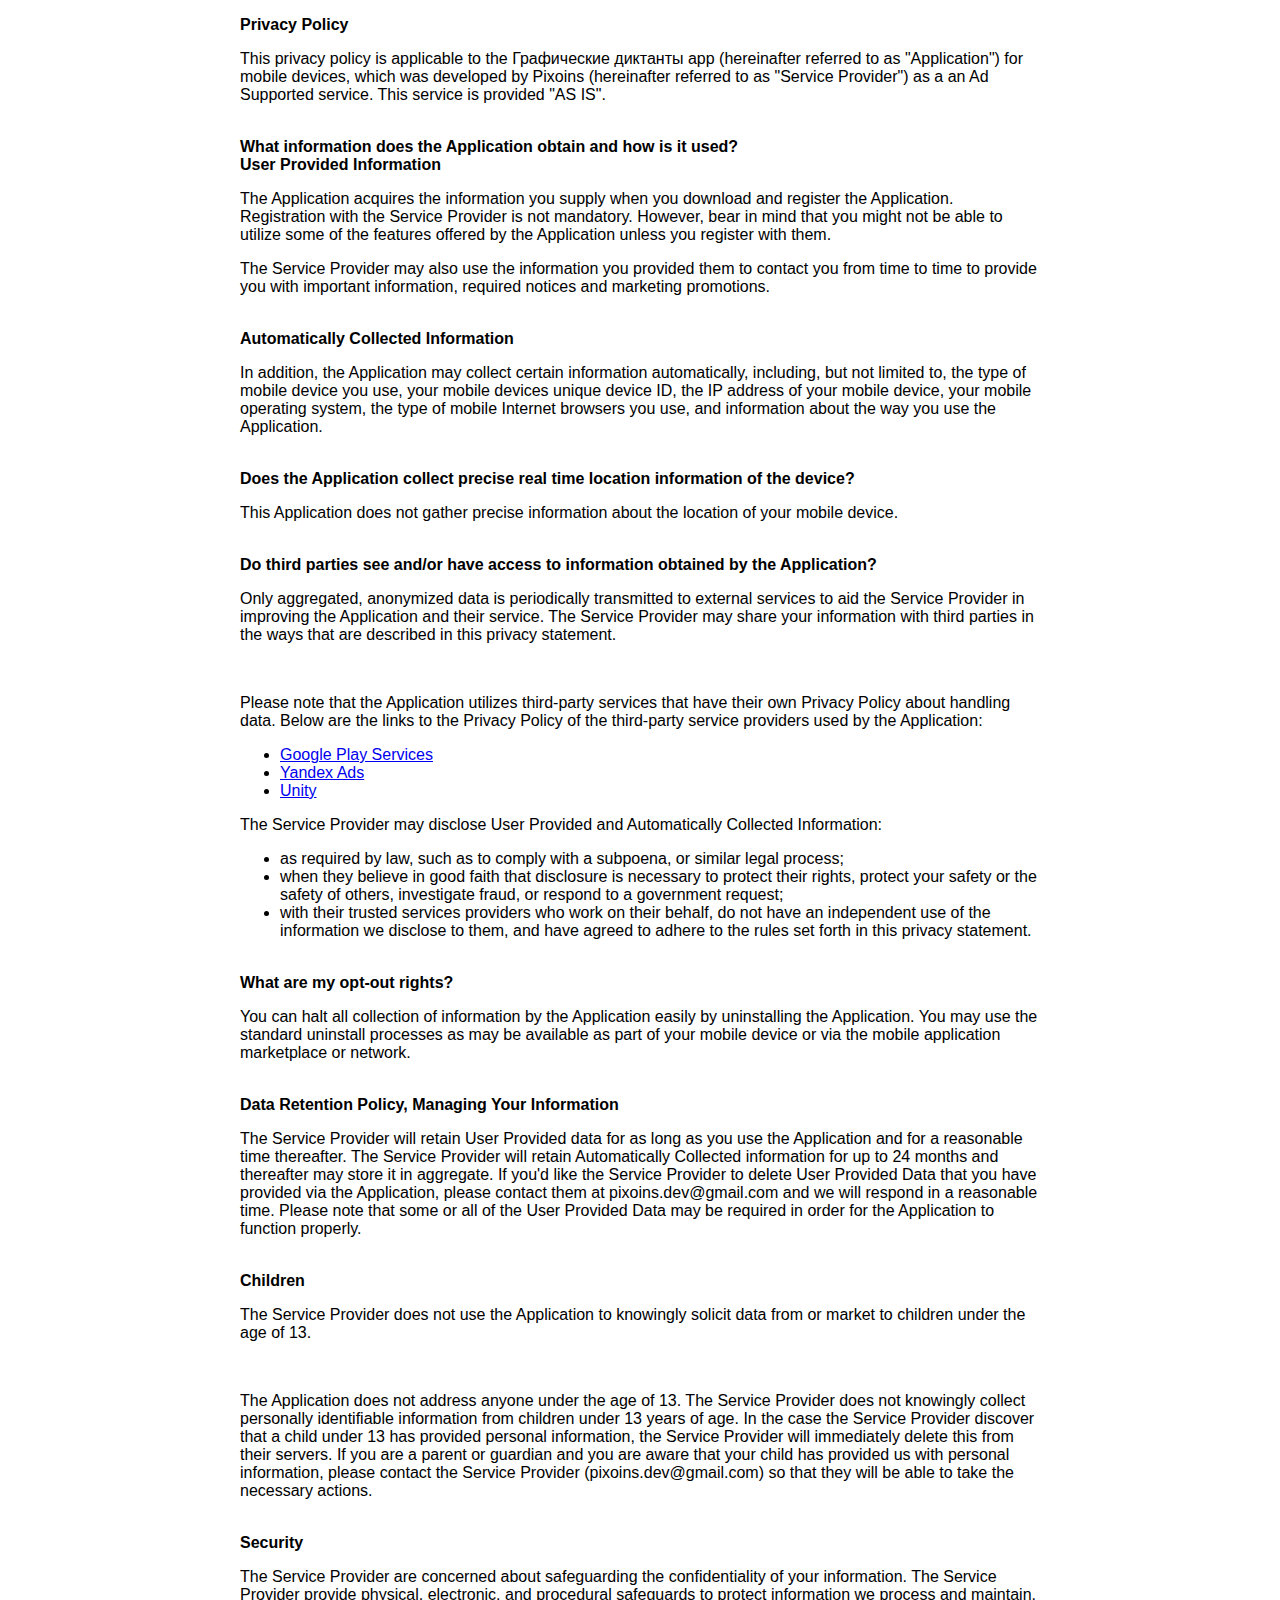
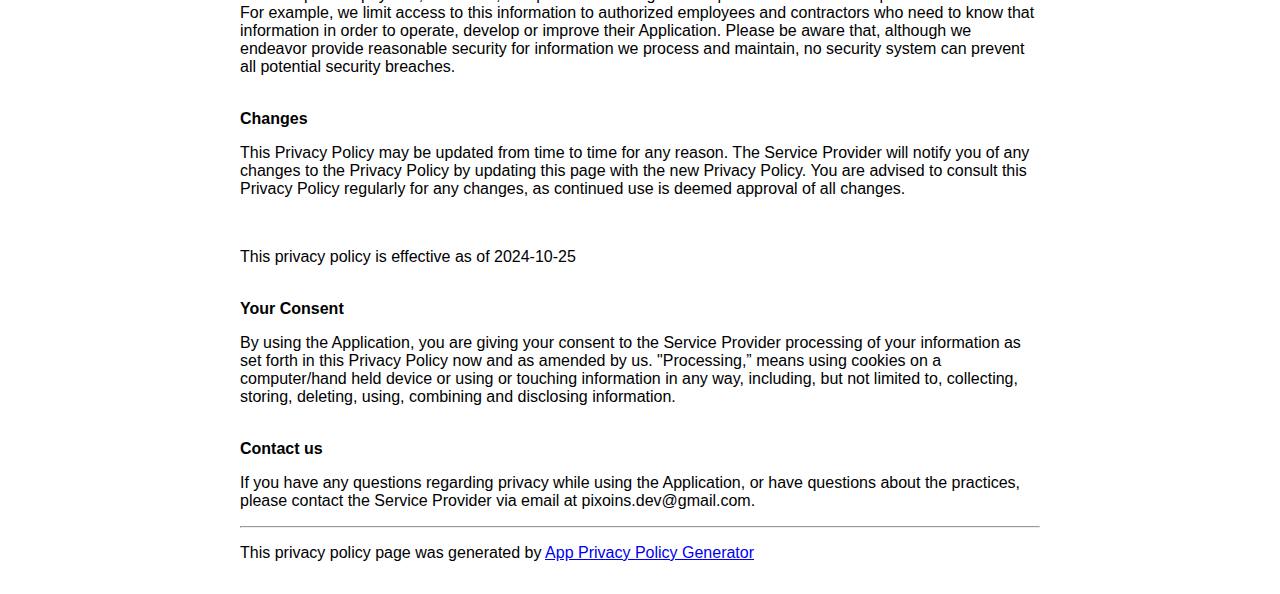
<file: index.html>
<!DOCTYPE html>
<html>
<head>
    <meta charset='utf-8'>
    <meta name='viewport' content='width=device-width'>
    <title>Privacy Policy</title>
    <style>
        body {
            font-family: 'Helvetica Neue', Helvetica, Arial, sans-serif;
            padding: 1em;
            width: 800px;
            margin: 0 auto;
            text-align: left;
        }
    </style>
</head>
<body>
<strong>Privacy Policy</strong>
<p>This privacy policy is applicable to the Графические диктанты app (hereinafter referred to as "Application") for
    mobile devices, which was developed by Pixoins (hereinafter referred to as "Service Provider") as a an Ad Supported
    service. This service is provided "AS IS".</p><br><strong>What information does the Application obtain and how is it
    used?</strong><br><strong>User Provided Information</strong>
<p>The Application acquires the information you supply when you download and register the Application. Registration with
    the Service Provider is not mandatory. However, bear in mind that you might not be able to utilize some of the
    features offered by the Application unless you register with them.</p>
<p>The Service Provider may also use the information you provided them to contact you from time to time to provide you
    with important information, required notices and marketing promotions.</p><br><strong>Automatically Collected
    Information </strong>
<p>In addition, the Application may collect certain information automatically, including, but not limited to, the type
    of mobile device you use, your mobile devices unique device ID, the IP address of your mobile device, your mobile
    operating system, the type of mobile Internet browsers you use, and information about the way you use the
    Application.</p><br><strong>Does the Application collect precise real time location information of the
    device?</strong>
<p>This Application does not gather precise information about the location of your mobile device.</p>
<div style="display: none;"><p>This Application collects your device's location, which helps the Service Provider
    determine your approximate geographical location and make use of in below ways:</p>
    <ul>
        <li>Geolocation Services: The Service Provider utilizes location data to provide features such as personalized
            content, relevant recommendations, and location-based services.
        </li>
        <li>Analytics and Improvements: Aggregated and anonymized location data helps the Service Provider to analyze
            user behavior, identify trends, and improve the overall performance and functionality of the Application.
        </li>
        <li>Third-Party Services: Periodically, the Service Provider may transmit anonymized location data to external
            services. These services assist them in enhancing the Application and optimizing their offerings.
        </li>
    </ul>
</div>
<br><strong>Do third parties see and/or have access to information obtained by the Application?</strong>
<p>Only aggregated, anonymized data is periodically transmitted to external services to aid the Service Provider in
    improving the Application and their service. The Service Provider may share your information with third parties in
    the ways that are described in this privacy statement.</p>
<div><br>
    <p>Please note that the Application utilizes third-party services that have their own Privacy Policy about handling
        data. Below are the links to the Privacy Policy of the third-party service providers used by the
        Application:</p>
    <ul>
        <li><a href="https://www.google.com/policies/privacy/" target="_blank" rel="noopener noreferrer">Google Play
            Services</a></li><!----><!----><!----><!----><!----><!----><!----><!----><!----><!---->
        <li><a href="https://yandex.com/legal/international_ads_privacy_policy/" target="_blank"
               rel="noopener noreferrer">Yandex Ads</a></li><!----><!----><!----><!----><!----><!----><!----><!---->
        <!----><!---->
        <li><a href="https://unity3d.com/legal/privacy-policy" target="_blank" rel="noopener noreferrer">Unity</a></li>
        <!----><!----><!----><!----><!----><!----><!----><!----><!----><!----><!----><!----><!----><!----><!----><!---->
        <!----><!----><!----><!----></ul>
</div>
<p>The Service Provider may disclose User Provided and Automatically Collected Information:</p>
<ul>
    <li>as required by law, such as to comply with a subpoena, or similar legal process;</li>
    <li>when they believe in good faith that disclosure is necessary to protect their rights, protect your safety or the
        safety of others, investigate fraud, or respond to a government request;
    </li>
    <li>with their trusted services providers who work on their behalf, do not have an independent use of the
        information we disclose to them, and have agreed to adhere to the rules set forth in this privacy statement.
    </li>
</ul>
<p></p><br><strong>What are my opt-out rights?</strong>
<p>You can halt all collection of information by the Application easily by uninstalling the Application. You may use the
    standard uninstall processes as may be available as part of your mobile device or via the mobile application
    marketplace or network.</p><br><strong>Data Retention Policy, Managing Your Information</strong>
<p>The Service Provider will retain User Provided data for as long as you use the Application and for a reasonable time
    thereafter. The Service Provider will retain Automatically Collected information for up to 24 months and thereafter
    may store it in aggregate. If you'd like the Service Provider to delete User Provided Data that you have provided
    via the Application, please contact them at pixoins.dev@gmail.com and we will respond in a reasonable time. Please
    note that some or all of the User Provided Data may be required in order for the Application to function
    properly.</p><br><strong>Children</strong>
<p>The Service Provider does not use the Application to knowingly solicit data from or market to children under the age
    of 13.</p>
<div><br>
    <p>The Application does not address anyone under the age of 13.
        The Service Provider does not knowingly collect personally
        identifiable information from children under 13 years of age. In the case
        the Service Provider discover that a child under 13 has provided
        personal information, the Service Provider will immediately
        delete this from their servers. If you are a parent or guardian
        and you are aware that your child has provided us with
        personal information, please contact the Service Provider (pixoins.dev@gmail.com) so that
        they will be able to take the necessary actions.</p></div><!----><br><strong>Security</strong>
<p>The Service Provider are concerned about safeguarding the confidentiality of your information. The Service Provider
    provide physical, electronic, and procedural safeguards to protect information we process and maintain. For example,
    we limit access to this information to authorized employees and contractors who need to know that information in
    order to operate, develop or improve their Application. Please be aware that, although we endeavor provide
    reasonable security for information we process and maintain, no security system can prevent all potential security
    breaches.</p><br><strong>Changes</strong>
<p>This Privacy Policy may be updated from time to time for any reason. The Service Provider will notify you of any
    changes to the Privacy Policy by updating this page with the new Privacy Policy. You are advised to consult this
    Privacy Policy regularly for any changes, as continued use is deemed approval of all changes.</p><br>
<p>This privacy policy is effective as of 2024-10-25</p><br><strong>Your Consent</strong>
<p>By using the Application, you are giving your consent to the Service Provider processing of your information as set
    forth in this Privacy Policy now and as amended by us. "Processing,” means using cookies on a computer/hand held
    device or using or touching information in any way, including, but not limited to, collecting, storing, deleting,
    using, combining and disclosing information.</p><br><strong>Contact us</strong>
<p>If you have any questions regarding privacy while using the Application, or have questions about the practices,
    please contact the Service Provider via email at pixoins.dev@gmail.com.</p>
<hr>
<p>This privacy policy page was generated by <a href="https://app-privacy-policy-generator.nisrulz.com/" target="_blank"
                                                rel="noopener noreferrer">App Privacy Policy Generator</a></p>
</body>
</html>
</file>
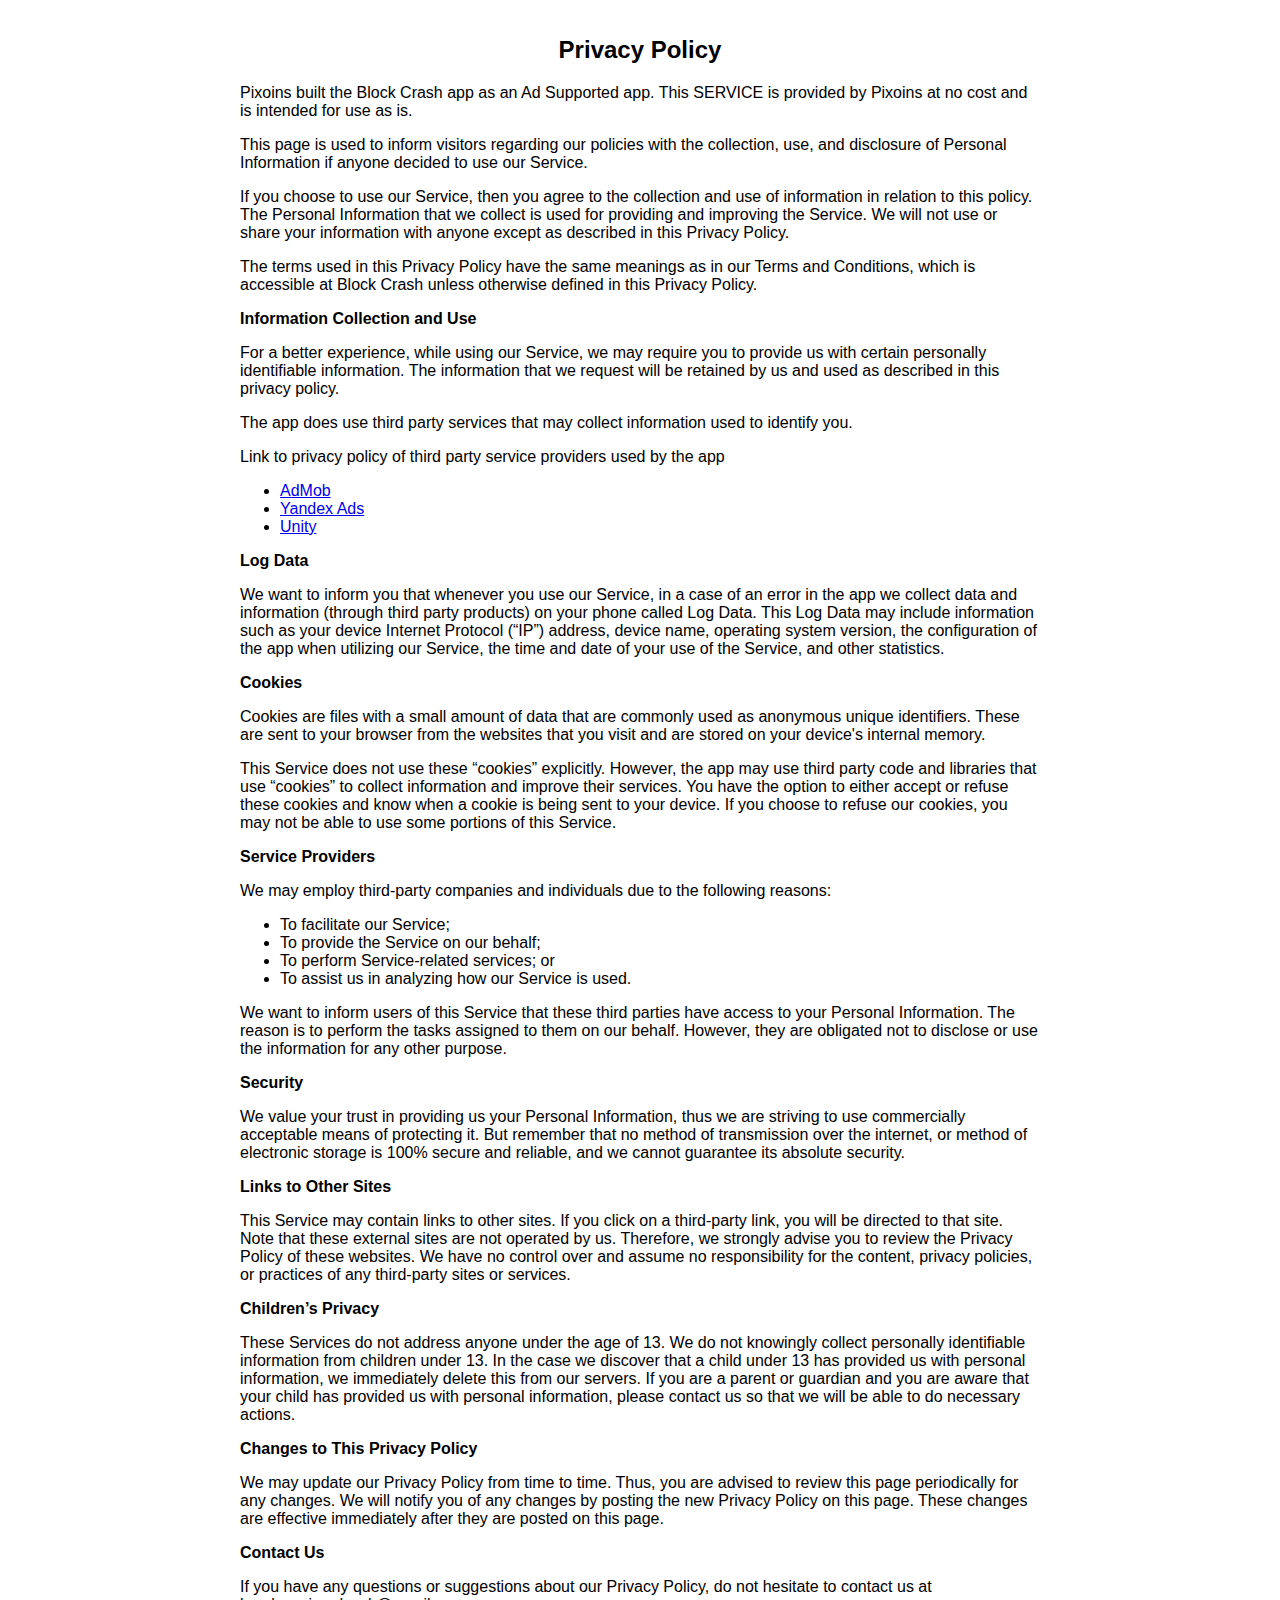
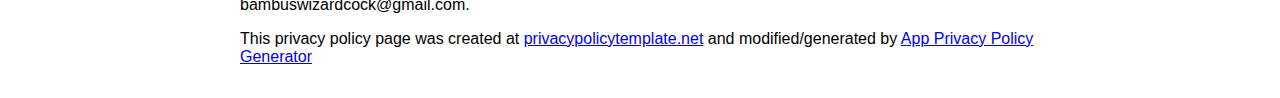
<file: BlockCrash.html>
<!DOCTYPE html>
<html>

<head>
    <meta charset='utf-8'>
    <meta name='viewport' content='width=device-width'>
    <title>Privacy Policy</title>
    <style>
        body {
            font-family: 'open sans', sans-serif;
            padding: 1em;
            width: 800px;
            margin: 0 auto;
        }
        
        h2 {
            text-align: center;
        }
    </style>
</head>

<body>
    <h2>Privacy Policy</h2>
    <p>
        Pixoins built the Block Crash app as an Ad Supported app. This SERVICE is provided by Pixoins at no cost and is intended for use as is.
    </p>
    <p>
        This page is used to inform visitors regarding our policies with the collection, use, and disclosure of Personal Information if anyone decided to use our Service.
    </p>
    <p>
        If you choose to use our Service, then you agree to the collection and use of information in relation to this policy. The Personal Information that we collect is used for providing and improving the Service. We will not use or share your information with
        anyone except as described in this Privacy Policy.
    </p>
    <p>
        The terms used in this Privacy Policy have the same meanings as in our Terms and Conditions, which is accessible at Block Crash unless otherwise defined in this Privacy Policy.
    </p>
    <p><strong>Information Collection and Use</strong></p>
    <p>
        For a better experience, while using our Service, we may require you to provide us with certain personally identifiable information. The information that we request will be retained by us and used as described in this privacy policy.
    </p>
    <p>
        The app does use third party services that may collect information used to identify you.
    </p>
    <div>
        <p>
            Link to privacy policy of third party service providers used by the app
        </p>
        <ul>
            <li><a href="https://support.google.com/admob/answer/6128543?hl=en" target="_blank">AdMob</a></li>
            <li><a href="https://yandex.com/legal/international_ads_privacy_policy/" target="_blank">Yandex Ads</a></li>
            <li><a href="https://unity3d.com/ru/legal/privacy-policy" target="_blank">Unity</a></li>
        </ul>
    </div>
    <p><strong>Log Data</strong></p>
    <p>
        We want to inform you that whenever you use our Service, in a case of an error in the app we collect data and information (through third party products) on your phone called Log Data. This Log Data may include information such as your device Internet
        Protocol (“IP”) address, device name, operating system version, the configuration of the app when utilizing our Service, the time and date of your use of the Service, and other statistics.
    </p>
    <p><strong>Cookies</strong></p>
    <p>
        Cookies are files with a small amount of data that are commonly used as anonymous unique identifiers. These are sent to your browser from the websites that you visit and are stored on your device's internal memory.
    </p>
    <p>
        This Service does not use these “cookies” explicitly. However, the app may use third party code and libraries that use “cookies” to collect information and improve their services. You have the option to either accept or refuse these cookies and know when
        a cookie is being sent to your device. If you choose to refuse our cookies, you may not be able to use some portions of this Service.
    </p>
    <p><strong>Service Providers</strong></p>
    <p>
        We may employ third-party companies and individuals due to the following reasons:
    </p>
    <ul>
        <li>To facilitate our Service;</li>
        <li>To provide the Service on our behalf;</li>
        <li>To perform Service-related services; or</li>
        <li>To assist us in analyzing how our Service is used.</li>
    </ul>
    <p>
        We want to inform users of this Service that these third parties have access to your Personal Information. The reason is to perform the tasks assigned to them on our behalf. However, they are obligated not to disclose or use the information for any other
        purpose.
    </p>
    <p><strong>Security</strong></p>
    <p>
        We value your trust in providing us your Personal Information, thus we are striving to use commercially acceptable means of protecting it. But remember that no method of transmission over the internet, or method of electronic storage is 100% secure and
        reliable, and we cannot guarantee its absolute security.
    </p>
    <p><strong>Links to Other Sites</strong></p>
    <p>
        This Service may contain links to other sites. If you click on a third-party link, you will be directed to that site. Note that these external sites are not operated by us. Therefore, we strongly advise you to review the Privacy Policy of these websites.
        We have no control over and assume no responsibility for the content, privacy policies, or practices of any third-party sites or services.
    </p>
    <p><strong>Children’s Privacy</strong></p>
    <p>
        These Services do not address anyone under the age of 13. We do not knowingly collect personally identifiable information from children under 13. In the case we discover that a child under 13 has provided us with personal information, we immediately delete
        this from our servers. If you are a parent or guardian and you are aware that your child has provided us with personal information, please contact us so that we will be able to do necessary actions.
    </p>
    <p><strong>Changes to This Privacy Policy</strong></p>
    <p>
        We may update our Privacy Policy from time to time. Thus, you are advised to review this page periodically for any changes. We will notify you of any changes by posting the new Privacy Policy on this page. These changes are effective immediately after
        they are posted on this page.
    </p>
    <p><strong>Contact Us</strong></p>
    <p>
        If you have any questions or suggestions about our Privacy Policy, do not hesitate to contact us at bambuswizardcock@gmail.com.
    </p>
    <p>
        This privacy policy page was created at
        <a href="https://privacypolicytemplate.net" target="_blank">privacypolicytemplate.net</a> and modified/generated by
        <a href="https://app-privacy-policy-generator.firebaseapp.com/" target="_blank">App Privacy Policy Generator</a></p>
</body>

</html>
</file>
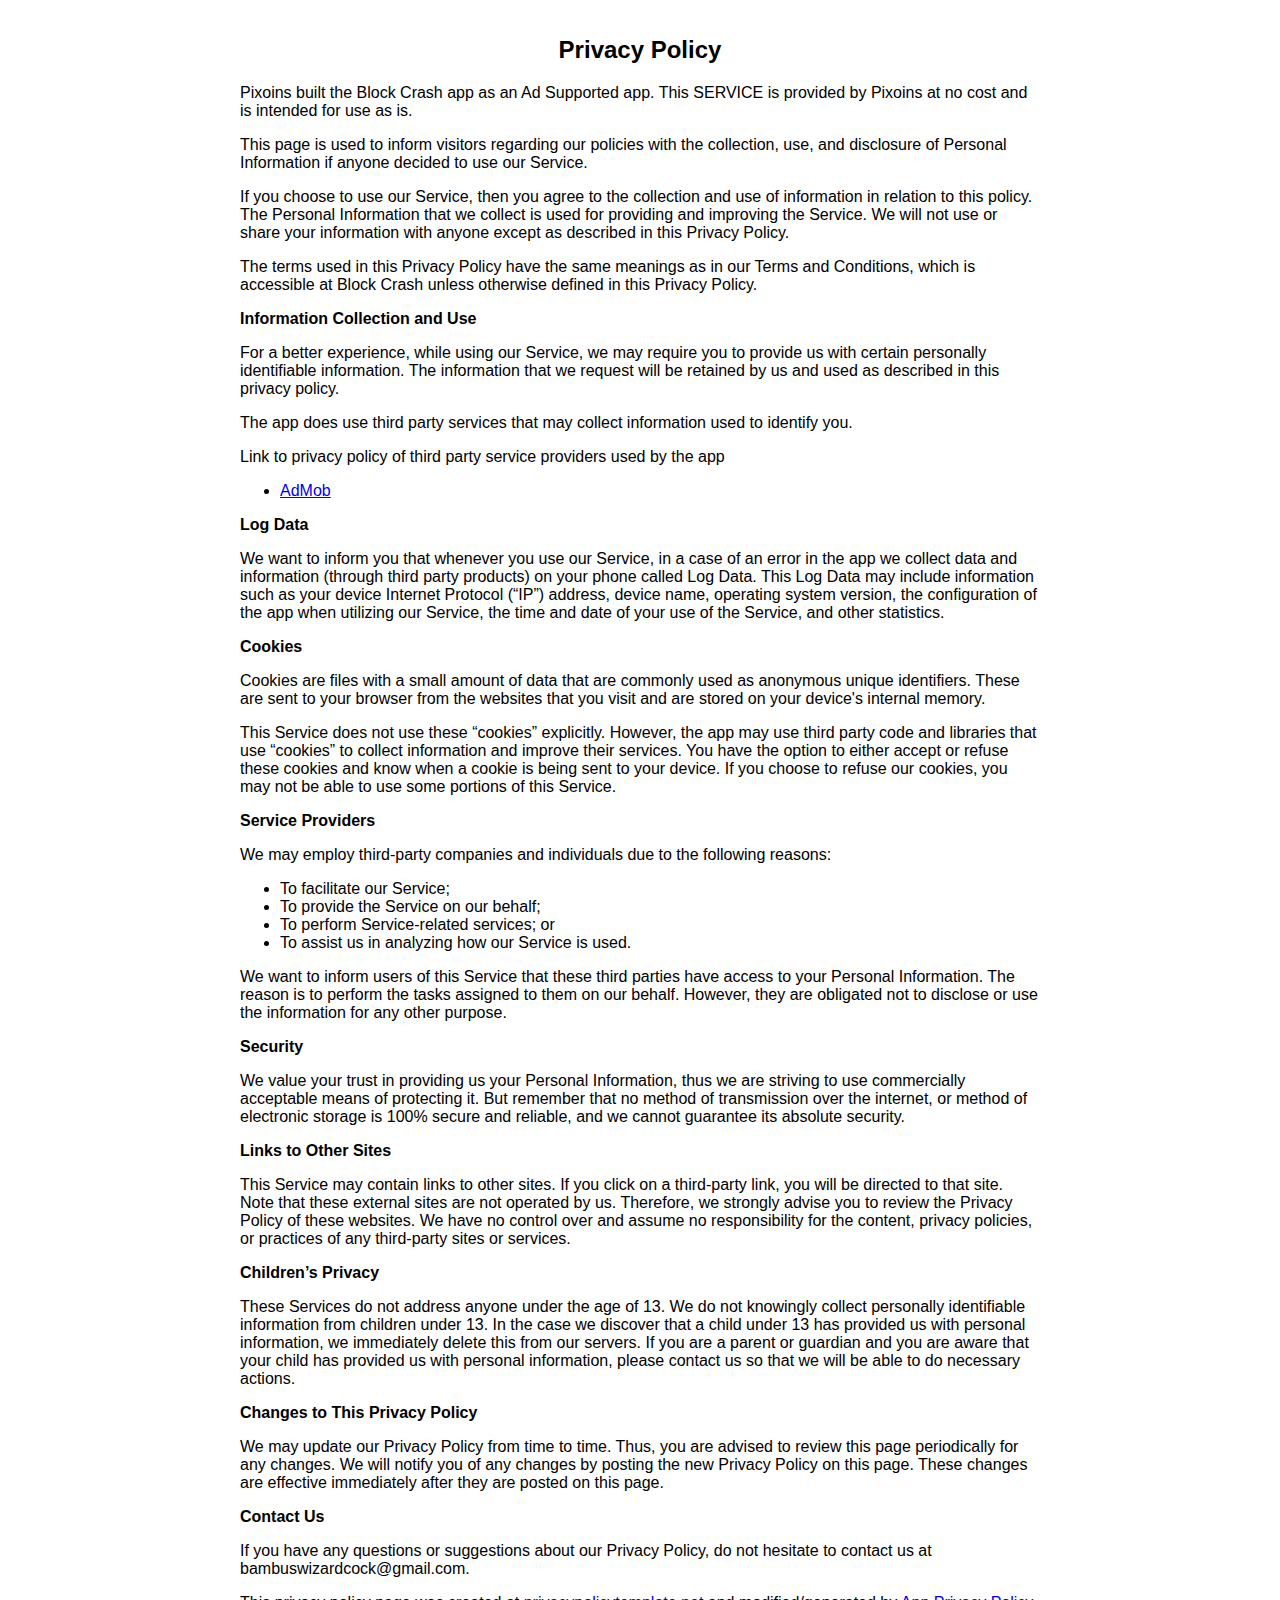
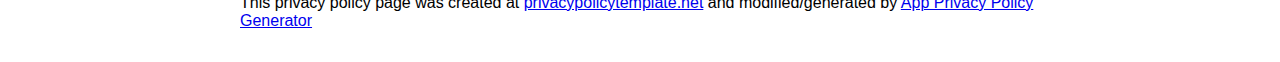
<file: BlockCrash/Block Crash.html>
<!DOCTYPE html>
<html>

<head>
    <meta charset='utf-8'>
    <meta name='viewport' content='width=device-width'>
    <title>Privacy Policy</title>
    <style>
        body {
            font-family: 'open sans', sans-serif;
            padding: 1em;
            width: 800px;
            margin: 0 auto;
        }
        
        h2 {
            text-align: center;
        }
    </style>
</head>

<body>
    <h2>Privacy Policy</h2>
    <p>
        Pixoins built the Block Crash app as an Ad Supported app. This SERVICE is provided by Pixoins at no cost and is intended for use as is.
    </p>
    <p>
        This page is used to inform visitors regarding our policies with the collection, use, and disclosure of Personal Information if anyone decided to use our Service.
    </p>
    <p>
        If you choose to use our Service, then you agree to the collection and use of information in relation to this policy. The Personal Information that we collect is used for providing and improving the Service. We will not use or share your information with
        anyone except as described in this Privacy Policy.
    </p>
    <p>
        The terms used in this Privacy Policy have the same meanings as in our Terms and Conditions, which is accessible at Block Crash unless otherwise defined in this Privacy Policy.
    </p>
    <p><strong>Information Collection and Use</strong></p>
    <p>
        For a better experience, while using our Service, we may require you to provide us with certain personally identifiable information. The information that we request will be retained by us and used as described in this privacy policy.
    </p>
    <p>
        The app does use third party services that may collect information used to identify you.
    </p>
    <div>
        <p>
            Link to privacy policy of third party service providers used by the app
        </p>
        <ul>
            <!---->
            <li><a href="https://support.google.com/admob/answer/6128543?hl=en" target="_blank">AdMob</a></li>
            <!---->
            <!---->
            <!---->
            <!---->
            <!---->
            <!---->
            <!---->
            <!---->
            <!---->
        </ul>
    </div>
    <p><strong>Log Data</strong></p>
    <p>
        We want to inform you that whenever you use our Service, in a case of an error in the app we collect data and information (through third party products) on your phone called Log Data. This Log Data may include information such as your device Internet
        Protocol (“IP”) address, device name, operating system version, the configuration of the app when utilizing our Service, the time and date of your use of the Service, and other statistics.
    </p>
    <p><strong>Cookies</strong></p>
    <p>
        Cookies are files with a small amount of data that are commonly used as anonymous unique identifiers. These are sent to your browser from the websites that you visit and are stored on your device's internal memory.
    </p>
    <p>
        This Service does not use these “cookies” explicitly. However, the app may use third party code and libraries that use “cookies” to collect information and improve their services. You have the option to either accept or refuse these cookies and know when
        a cookie is being sent to your device. If you choose to refuse our cookies, you may not be able to use some portions of this Service.
    </p>
    <p><strong>Service Providers</strong></p>
    <p>
        We may employ third-party companies and individuals due to the following reasons:
    </p>
    <ul>
        <li>To facilitate our Service;</li>
        <li>To provide the Service on our behalf;</li>
        <li>To perform Service-related services; or</li>
        <li>To assist us in analyzing how our Service is used.</li>
    </ul>
    <p>
        We want to inform users of this Service that these third parties have access to your Personal Information. The reason is to perform the tasks assigned to them on our behalf. However, they are obligated not to disclose or use the information for any other
        purpose.
    </p>
    <p><strong>Security</strong></p>
    <p>
        We value your trust in providing us your Personal Information, thus we are striving to use commercially acceptable means of protecting it. But remember that no method of transmission over the internet, or method of electronic storage is 100% secure and
        reliable, and we cannot guarantee its absolute security.
    </p>
    <p><strong>Links to Other Sites</strong></p>
    <p>
        This Service may contain links to other sites. If you click on a third-party link, you will be directed to that site. Note that these external sites are not operated by us. Therefore, we strongly advise you to review the Privacy Policy of these websites.
        We have no control over and assume no responsibility for the content, privacy policies, or practices of any third-party sites or services.
    </p>
    <p><strong>Children’s Privacy</strong></p>
    <p>
        These Services do not address anyone under the age of 13. We do not knowingly collect personally identifiable information from children under 13. In the case we discover that a child under 13 has provided us with personal information, we immediately delete
        this from our servers. If you are a parent or guardian and you are aware that your child has provided us with personal information, please contact us so that we will be able to do necessary actions.
    </p>
    <p><strong>Changes to This Privacy Policy</strong></p>
    <p>
        We may update our Privacy Policy from time to time. Thus, you are advised to review this page periodically for any changes. We will notify you of any changes by posting the new Privacy Policy on this page. These changes are effective immediately after
        they are posted on this page.
    </p>
    <p><strong>Contact Us</strong></p>
    <p>
        If you have any questions or suggestions about our Privacy Policy, do not hesitate to contact us at bambuswizardcock@gmail.com.
    </p>
    <p>
        This privacy policy page was created at
        <a href="https://privacypolicytemplate.net" target="_blank">privacypolicytemplate.net</a> and modified/generated by
        <a href="https://app-privacy-policy-generator.firebaseapp.com/" target="_blank">App Privacy Policy Generator</a></p>
</body>

</html>
</file>
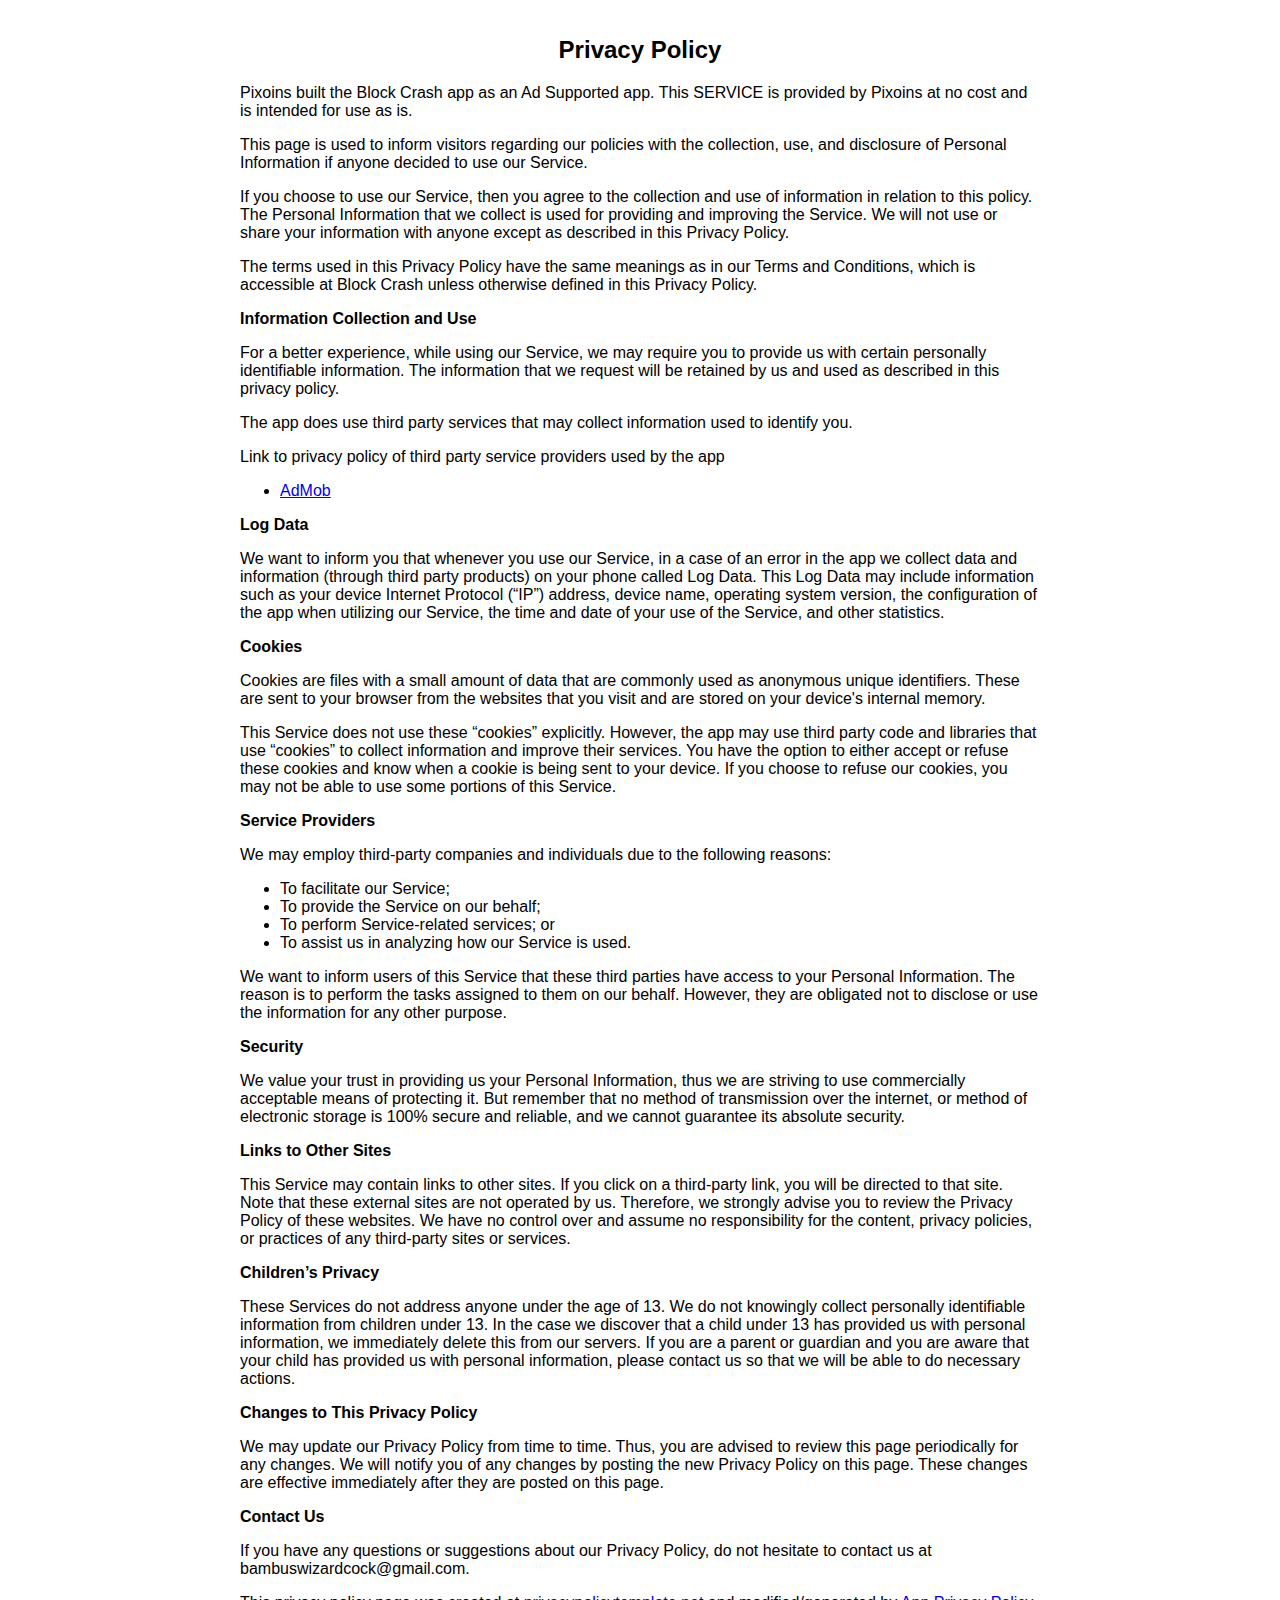
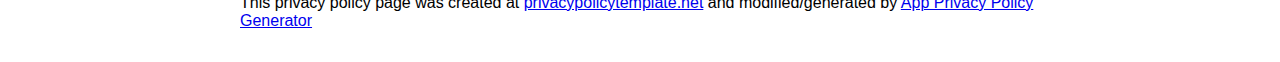
<file: BlockCrash/BlockCrash.html>
<!DOCTYPE html>
<html>

<head>
    <meta charset='utf-8'>
    <meta name='viewport' content='width=device-width'>
    <title>Privacy Policy</title>
    <style>
        body {
            font-family: 'open sans', sans-serif;
            padding: 1em;
            width: 800px;
            margin: 0 auto;
        }
        
        h2 {
            text-align: center;
        }
    </style>
</head>

<body>
    <h2>Privacy Policy</h2>
    <p>
        Pixoins built the Block Crash app as an Ad Supported app. This SERVICE is provided by Pixoins at no cost and is intended for use as is.
    </p>
    <p>
        This page is used to inform visitors regarding our policies with the collection, use, and disclosure of Personal Information if anyone decided to use our Service.
    </p>
    <p>
        If you choose to use our Service, then you agree to the collection and use of information in relation to this policy. The Personal Information that we collect is used for providing and improving the Service. We will not use or share your information with
        anyone except as described in this Privacy Policy.
    </p>
    <p>
        The terms used in this Privacy Policy have the same meanings as in our Terms and Conditions, which is accessible at Block Crash unless otherwise defined in this Privacy Policy.
    </p>
    <p><strong>Information Collection and Use</strong></p>
    <p>
        For a better experience, while using our Service, we may require you to provide us with certain personally identifiable information. The information that we request will be retained by us and used as described in this privacy policy.
    </p>
    <p>
        The app does use third party services that may collect information used to identify you.
    </p>
    <div>
        <p>
            Link to privacy policy of third party service providers used by the app
        </p>
        <ul>
            <!---->
            <li><a href="https://support.google.com/admob/answer/6128543?hl=en" target="_blank">AdMob</a></li>
            <!---->
            <!---->
            <!---->
            <!---->
            <!---->
            <!---->
            <!---->
            <!---->
            <!---->
        </ul>
    </div>
    <p><strong>Log Data</strong></p>
    <p>
        We want to inform you that whenever you use our Service, in a case of an error in the app we collect data and information (through third party products) on your phone called Log Data. This Log Data may include information such as your device Internet
        Protocol (“IP”) address, device name, operating system version, the configuration of the app when utilizing our Service, the time and date of your use of the Service, and other statistics.
    </p>
    <p><strong>Cookies</strong></p>
    <p>
        Cookies are files with a small amount of data that are commonly used as anonymous unique identifiers. These are sent to your browser from the websites that you visit and are stored on your device's internal memory.
    </p>
    <p>
        This Service does not use these “cookies” explicitly. However, the app may use third party code and libraries that use “cookies” to collect information and improve their services. You have the option to either accept or refuse these cookies and know when
        a cookie is being sent to your device. If you choose to refuse our cookies, you may not be able to use some portions of this Service.
    </p>
    <p><strong>Service Providers</strong></p>
    <p>
        We may employ third-party companies and individuals due to the following reasons:
    </p>
    <ul>
        <li>To facilitate our Service;</li>
        <li>To provide the Service on our behalf;</li>
        <li>To perform Service-related services; or</li>
        <li>To assist us in analyzing how our Service is used.</li>
    </ul>
    <p>
        We want to inform users of this Service that these third parties have access to your Personal Information. The reason is to perform the tasks assigned to them on our behalf. However, they are obligated not to disclose or use the information for any other
        purpose.
    </p>
    <p><strong>Security</strong></p>
    <p>
        We value your trust in providing us your Personal Information, thus we are striving to use commercially acceptable means of protecting it. But remember that no method of transmission over the internet, or method of electronic storage is 100% secure and
        reliable, and we cannot guarantee its absolute security.
    </p>
    <p><strong>Links to Other Sites</strong></p>
    <p>
        This Service may contain links to other sites. If you click on a third-party link, you will be directed to that site. Note that these external sites are not operated by us. Therefore, we strongly advise you to review the Privacy Policy of these websites.
        We have no control over and assume no responsibility for the content, privacy policies, or practices of any third-party sites or services.
    </p>
    <p><strong>Children’s Privacy</strong></p>
    <p>
        These Services do not address anyone under the age of 13. We do not knowingly collect personally identifiable information from children under 13. In the case we discover that a child under 13 has provided us with personal information, we immediately delete
        this from our servers. If you are a parent or guardian and you are aware that your child has provided us with personal information, please contact us so that we will be able to do necessary actions.
    </p>
    <p><strong>Changes to This Privacy Policy</strong></p>
    <p>
        We may update our Privacy Policy from time to time. Thus, you are advised to review this page periodically for any changes. We will notify you of any changes by posting the new Privacy Policy on this page. These changes are effective immediately after
        they are posted on this page.
    </p>
    <p><strong>Contact Us</strong></p>
    <p>
        If you have any questions or suggestions about our Privacy Policy, do not hesitate to contact us at bambuswizardcock@gmail.com.
    </p>
    <p>
        This privacy policy page was created at
        <a href="https://privacypolicytemplate.net" target="_blank">privacypolicytemplate.net</a> and modified/generated by
        <a href="https://app-privacy-policy-generator.firebaseapp.com/" target="_blank">App Privacy Policy Generator</a></p>
</body>

</html>
</file>
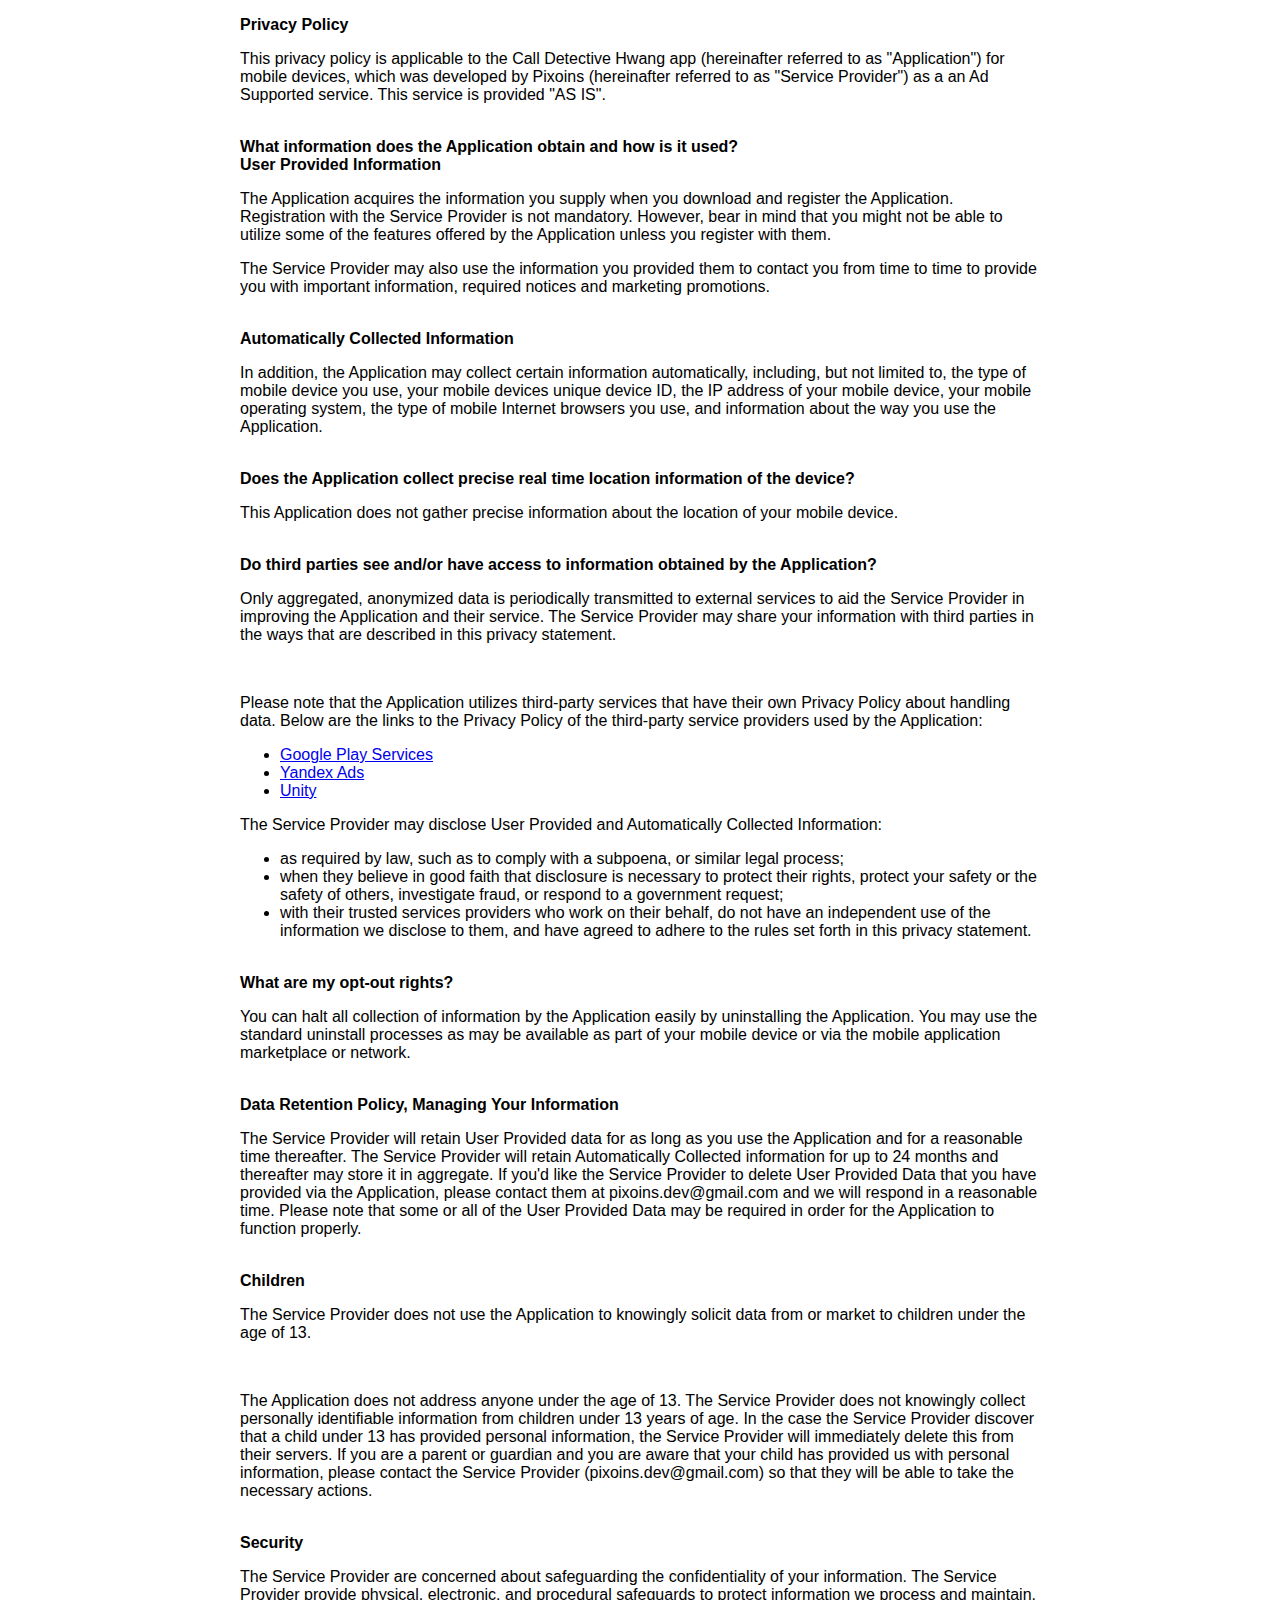
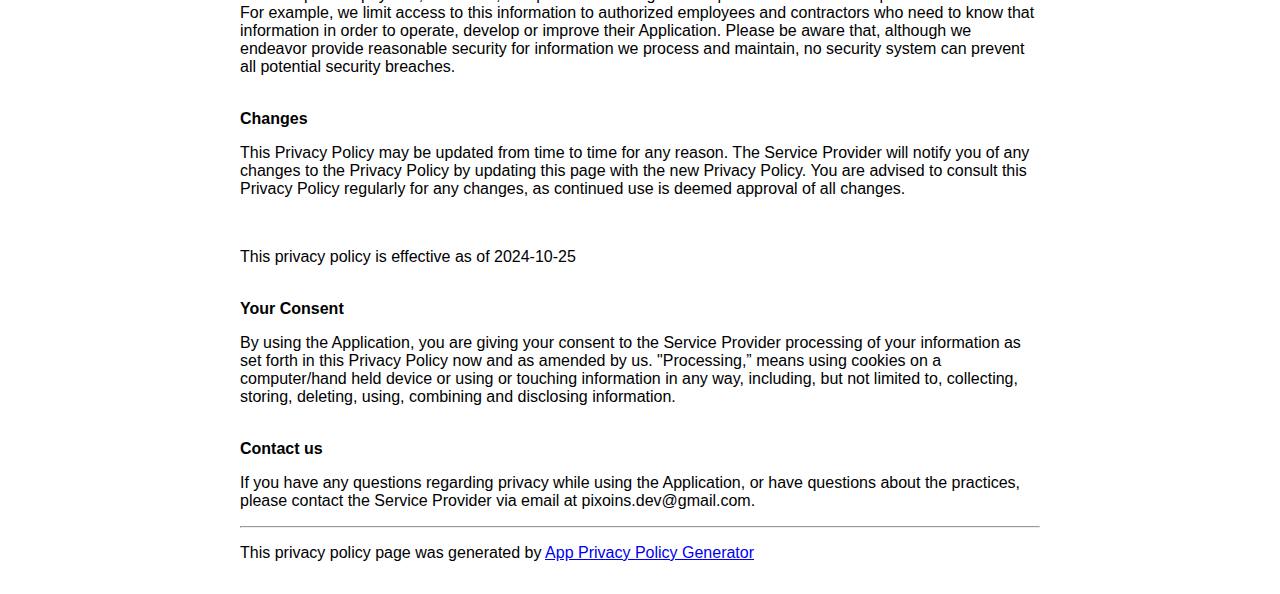
<file: Call/PrivacyPolicy.html>
<!DOCTYPE html>
<html>
<head>
    <meta charset='utf-8'>
    <meta name='viewport' content='width=device-width'>
    <title>Privacy Policy</title>
    <style>
        body {
            font-family: 'Helvetica Neue', Helvetica, Arial, sans-serif;
            padding: 1em;
            width: 800px;
            margin: 0 auto;
            text-align: left;
        }
    </style>
</head>
<body>
<strong>Privacy Policy</strong>
<p>This privacy policy is applicable to the Call Detective Hwang app (hereinafter referred to as "Application") for
    mobile devices, which was developed by Pixoins (hereinafter referred to as "Service Provider") as a an Ad Supported
    service. This service is provided "AS IS".</p><br><strong>What information does the Application obtain and how is it
    used?</strong><br><strong>User Provided Information</strong>
<p>The Application acquires the information you supply when you download and register the Application. Registration with
    the Service Provider is not mandatory. However, bear in mind that you might not be able to utilize some of the
    features offered by the Application unless you register with them.</p>
<p>The Service Provider may also use the information you provided them to contact you from time to time to provide you
    with important information, required notices and marketing promotions.</p><br><strong>Automatically Collected
    Information </strong>
<p>In addition, the Application may collect certain information automatically, including, but not limited to, the type
    of mobile device you use, your mobile devices unique device ID, the IP address of your mobile device, your mobile
    operating system, the type of mobile Internet browsers you use, and information about the way you use the
    Application.</p><br><strong>Does the Application collect precise real time location information of the
    device?</strong>
<p>This Application does not gather precise information about the location of your mobile device.</p>
<div style="display: none;"><p>This Application collects your device's location, which helps the Service Provider
    determine your approximate geographical location and make use of in below ways:</p>
    <ul>
        <li>Geolocation Services: The Service Provider utilizes location data to provide features such as personalized
            content, relevant recommendations, and location-based services.
        </li>
        <li>Analytics and Improvements: Aggregated and anonymized location data helps the Service Provider to analyze
            user behavior, identify trends, and improve the overall performance and functionality of the Application.
        </li>
        <li>Third-Party Services: Periodically, the Service Provider may transmit anonymized location data to external
            services. These services assist them in enhancing the Application and optimizing their offerings.
        </li>
    </ul>
</div>
<br><strong>Do third parties see and/or have access to information obtained by the Application?</strong>
<p>Only aggregated, anonymized data is periodically transmitted to external services to aid the Service Provider in
    improving the Application and their service. The Service Provider may share your information with third parties in
    the ways that are described in this privacy statement.</p>
<div><br>
    <p>Please note that the Application utilizes third-party services that have their own Privacy Policy about handling
        data. Below are the links to the Privacy Policy of the third-party service providers used by the
        Application:</p>
    <ul>
        <li><a href="https://www.google.com/policies/privacy/" target="_blank" rel="noopener noreferrer">Google Play
            Services</a></li><!----><!----><!----><!----><!----><!----><!----><!----><!----><!---->
        <li><a href="https://yandex.com/legal/international_ads_privacy_policy/" target="_blank"
               rel="noopener noreferrer">Yandex Ads</a></li><!----><!----><!----><!----><!----><!----><!----><!---->
        <!----><!---->
        <li><a href="https://unity3d.com/legal/privacy-policy" target="_blank" rel="noopener noreferrer">Unity</a></li>
        <!----><!----><!----><!----><!----><!----><!----><!----><!----><!----><!----><!----><!----><!----><!----><!---->
        <!----><!----><!----><!----></ul>
</div>
<p>The Service Provider may disclose User Provided and Automatically Collected Information:</p>
<ul>
    <li>as required by law, such as to comply with a subpoena, or similar legal process;</li>
    <li>when they believe in good faith that disclosure is necessary to protect their rights, protect your safety or the
        safety of others, investigate fraud, or respond to a government request;
    </li>
    <li>with their trusted services providers who work on their behalf, do not have an independent use of the
        information we disclose to them, and have agreed to adhere to the rules set forth in this privacy statement.
    </li>
</ul>
<p></p><br><strong>What are my opt-out rights?</strong>
<p>You can halt all collection of information by the Application easily by uninstalling the Application. You may use the
    standard uninstall processes as may be available as part of your mobile device or via the mobile application
    marketplace or network.</p><br><strong>Data Retention Policy, Managing Your Information</strong>
<p>The Service Provider will retain User Provided data for as long as you use the Application and for a reasonable time
    thereafter. The Service Provider will retain Automatically Collected information for up to 24 months and thereafter
    may store it in aggregate. If you'd like the Service Provider to delete User Provided Data that you have provided
    via the Application, please contact them at pixoins.dev@gmail.com and we will respond in a reasonable time. Please
    note that some or all of the User Provided Data may be required in order for the Application to function
    properly.</p><br><strong>Children</strong>
<p>The Service Provider does not use the Application to knowingly solicit data from or market to children under the age
    of 13.</p>
<div><br>
    <p>The Application does not address anyone under the age of 13.
        The Service Provider does not knowingly collect personally
        identifiable information from children under 13 years of age. In the case
        the Service Provider discover that a child under 13 has provided
        personal information, the Service Provider will immediately
        delete this from their servers. If you are a parent or guardian
        and you are aware that your child has provided us with
        personal information, please contact the Service Provider (pixoins.dev@gmail.com) so that
        they will be able to take the necessary actions.</p></div><!----><br><strong>Security</strong>
<p>The Service Provider are concerned about safeguarding the confidentiality of your information. The Service Provider
    provide physical, electronic, and procedural safeguards to protect information we process and maintain. For example,
    we limit access to this information to authorized employees and contractors who need to know that information in
    order to operate, develop or improve their Application. Please be aware that, although we endeavor provide
    reasonable security for information we process and maintain, no security system can prevent all potential security
    breaches.</p><br><strong>Changes</strong>
<p>This Privacy Policy may be updated from time to time for any reason. The Service Provider will notify you of any
    changes to the Privacy Policy by updating this page with the new Privacy Policy. You are advised to consult this
    Privacy Policy regularly for any changes, as continued use is deemed approval of all changes.</p><br>
<p>This privacy policy is effective as of 2024-10-25</p><br><strong>Your Consent</strong>
<p>By using the Application, you are giving your consent to the Service Provider processing of your information as set
    forth in this Privacy Policy now and as amended by us. "Processing,” means using cookies on a computer/hand held
    device or using or touching information in any way, including, but not limited to, collecting, storing, deleting,
    using, combining and disclosing information.</p><br><strong>Contact us</strong>
<p>If you have any questions regarding privacy while using the Application, or have questions about the practices,
    please contact the Service Provider via email at pixoins.dev@gmail.com.</p>
<hr>
<p>This privacy policy page was generated by <a href="https://app-privacy-policy-generator.nisrulz.com/" target="_blank"
                                                rel="noopener noreferrer">App Privacy Policy Generator</a></p>
</body>
</html>
</file>
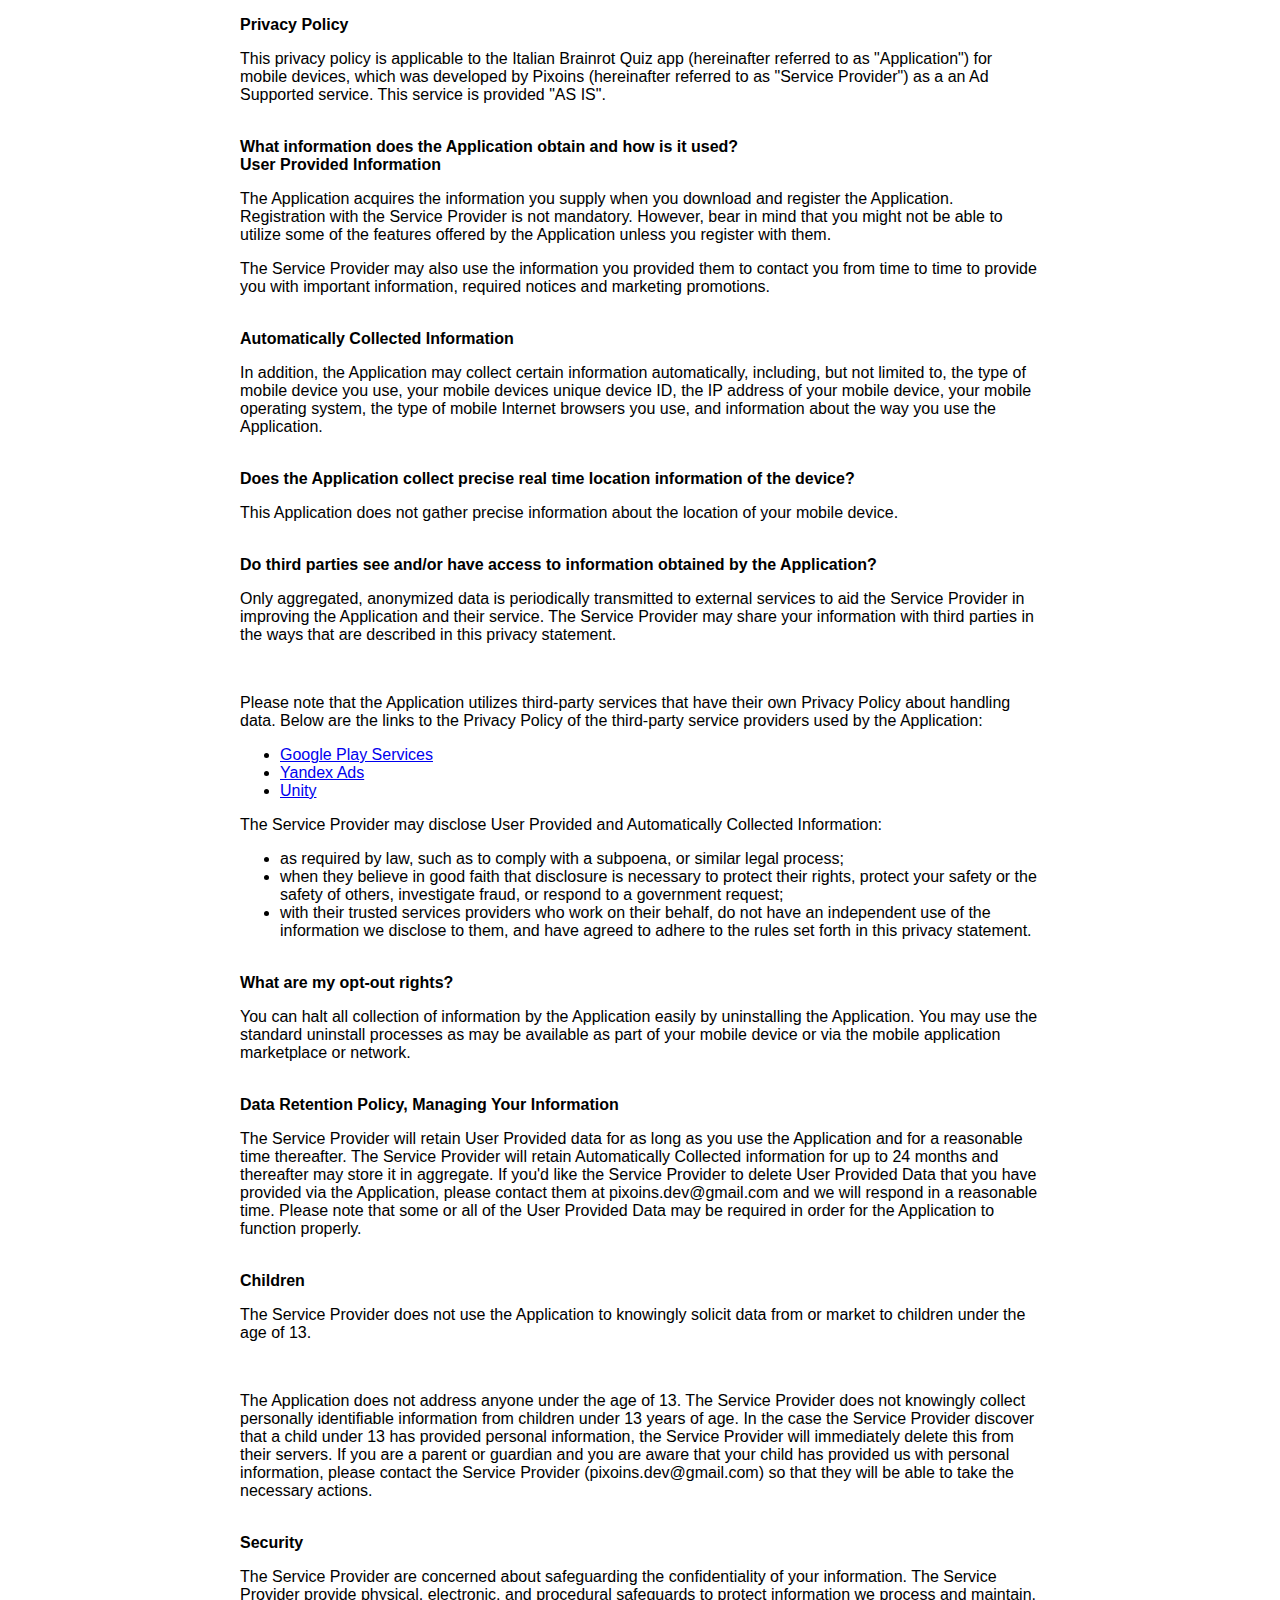
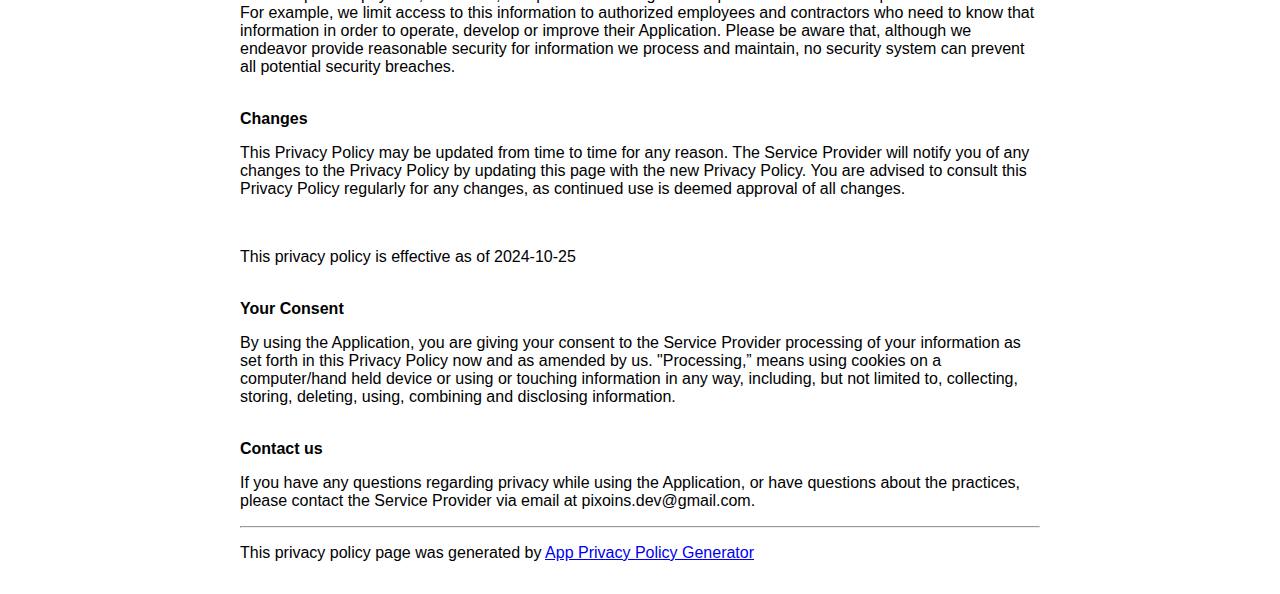
<file: Quiz/PrivacyPolicy.html>
<!DOCTYPE html>
<html>
<head>
    <meta charset='utf-8'>
    <meta name='viewport' content='width=device-width'>
    <title>Privacy Policy</title>
    <style>
        body {
            font-family: 'Helvetica Neue', Helvetica, Arial, sans-serif;
            padding: 1em;
            width: 800px;
            margin: 0 auto;
            text-align: left;
        }
    </style>
</head>
<body>
<strong>Privacy Policy</strong>
<p>This privacy policy is applicable to the Italian Brainrot Quiz app (hereinafter referred to as "Application") for
    mobile devices, which was developed by Pixoins (hereinafter referred to as "Service Provider") as a an Ad Supported
    service. This service is provided "AS IS".</p><br><strong>What information does the Application obtain and how is it
    used?</strong><br><strong>User Provided Information</strong>
<p>The Application acquires the information you supply when you download and register the Application. Registration with
    the Service Provider is not mandatory. However, bear in mind that you might not be able to utilize some of the
    features offered by the Application unless you register with them.</p>
<p>The Service Provider may also use the information you provided them to contact you from time to time to provide you
    with important information, required notices and marketing promotions.</p><br><strong>Automatically Collected
    Information </strong>
<p>In addition, the Application may collect certain information automatically, including, but not limited to, the type
    of mobile device you use, your mobile devices unique device ID, the IP address of your mobile device, your mobile
    operating system, the type of mobile Internet browsers you use, and information about the way you use the
    Application.</p><br><strong>Does the Application collect precise real time location information of the
    device?</strong>
<p>This Application does not gather precise information about the location of your mobile device.</p>
<div style="display: none;"><p>This Application collects your device's location, which helps the Service Provider
    determine your approximate geographical location and make use of in below ways:</p>
    <ul>
        <li>Geolocation Services: The Service Provider utilizes location data to provide features such as personalized
            content, relevant recommendations, and location-based services.
        </li>
        <li>Analytics and Improvements: Aggregated and anonymized location data helps the Service Provider to analyze
            user behavior, identify trends, and improve the overall performance and functionality of the Application.
        </li>
        <li>Third-Party Services: Periodically, the Service Provider may transmit anonymized location data to external
            services. These services assist them in enhancing the Application and optimizing their offerings.
        </li>
    </ul>
</div>
<br><strong>Do third parties see and/or have access to information obtained by the Application?</strong>
<p>Only aggregated, anonymized data is periodically transmitted to external services to aid the Service Provider in
    improving the Application and their service. The Service Provider may share your information with third parties in
    the ways that are described in this privacy statement.</p>
<div><br>
    <p>Please note that the Application utilizes third-party services that have their own Privacy Policy about handling
        data. Below are the links to the Privacy Policy of the third-party service providers used by the
        Application:</p>
    <ul>
        <li><a href="https://www.google.com/policies/privacy/" target="_blank" rel="noopener noreferrer">Google Play
            Services</a></li><!----><!----><!----><!----><!----><!----><!----><!----><!----><!---->
        <li><a href="https://yandex.com/legal/international_ads_privacy_policy/" target="_blank"
               rel="noopener noreferrer">Yandex Ads</a></li><!----><!----><!----><!----><!----><!----><!----><!---->
        <!----><!---->
        <li><a href="https://unity3d.com/legal/privacy-policy" target="_blank" rel="noopener noreferrer">Unity</a></li>
        <!----><!----><!----><!----><!----><!----><!----><!----><!----><!----><!----><!----><!----><!----><!----><!---->
        <!----><!----><!----><!----></ul>
</div>
<p>The Service Provider may disclose User Provided and Automatically Collected Information:</p>
<ul>
    <li>as required by law, such as to comply with a subpoena, or similar legal process;</li>
    <li>when they believe in good faith that disclosure is necessary to protect their rights, protect your safety or the
        safety of others, investigate fraud, or respond to a government request;
    </li>
    <li>with their trusted services providers who work on their behalf, do not have an independent use of the
        information we disclose to them, and have agreed to adhere to the rules set forth in this privacy statement.
    </li>
</ul>
<p></p><br><strong>What are my opt-out rights?</strong>
<p>You can halt all collection of information by the Application easily by uninstalling the Application. You may use the
    standard uninstall processes as may be available as part of your mobile device or via the mobile application
    marketplace or network.</p><br><strong>Data Retention Policy, Managing Your Information</strong>
<p>The Service Provider will retain User Provided data for as long as you use the Application and for a reasonable time
    thereafter. The Service Provider will retain Automatically Collected information for up to 24 months and thereafter
    may store it in aggregate. If you'd like the Service Provider to delete User Provided Data that you have provided
    via the Application, please contact them at pixoins.dev@gmail.com and we will respond in a reasonable time. Please
    note that some or all of the User Provided Data may be required in order for the Application to function
    properly.</p><br><strong>Children</strong>
<p>The Service Provider does not use the Application to knowingly solicit data from or market to children under the age
    of 13.</p>
<div><br>
    <p>The Application does not address anyone under the age of 13.
        The Service Provider does not knowingly collect personally
        identifiable information from children under 13 years of age. In the case
        the Service Provider discover that a child under 13 has provided
        personal information, the Service Provider will immediately
        delete this from their servers. If you are a parent or guardian
        and you are aware that your child has provided us with
        personal information, please contact the Service Provider (pixoins.dev@gmail.com) so that
        they will be able to take the necessary actions.</p></div><!----><br><strong>Security</strong>
<p>The Service Provider are concerned about safeguarding the confidentiality of your information. The Service Provider
    provide physical, electronic, and procedural safeguards to protect information we process and maintain. For example,
    we limit access to this information to authorized employees and contractors who need to know that information in
    order to operate, develop or improve their Application. Please be aware that, although we endeavor provide
    reasonable security for information we process and maintain, no security system can prevent all potential security
    breaches.</p><br><strong>Changes</strong>
<p>This Privacy Policy may be updated from time to time for any reason. The Service Provider will notify you of any
    changes to the Privacy Policy by updating this page with the new Privacy Policy. You are advised to consult this
    Privacy Policy regularly for any changes, as continued use is deemed approval of all changes.</p><br>
<p>This privacy policy is effective as of 2024-10-25</p><br><strong>Your Consent</strong>
<p>By using the Application, you are giving your consent to the Service Provider processing of your information as set
    forth in this Privacy Policy now and as amended by us. "Processing,” means using cookies on a computer/hand held
    device or using or touching information in any way, including, but not limited to, collecting, storing, deleting,
    using, combining and disclosing information.</p><br><strong>Contact us</strong>
<p>If you have any questions regarding privacy while using the Application, or have questions about the practices,
    please contact the Service Provider via email at pixoins.dev@gmail.com.</p>
<hr>
<p>This privacy policy page was generated by <a href="https://app-privacy-policy-generator.nisrulz.com/" target="_blank"
                                                rel="noopener noreferrer">App Privacy Policy Generator</a></p>
</body>
</html>
</file>
